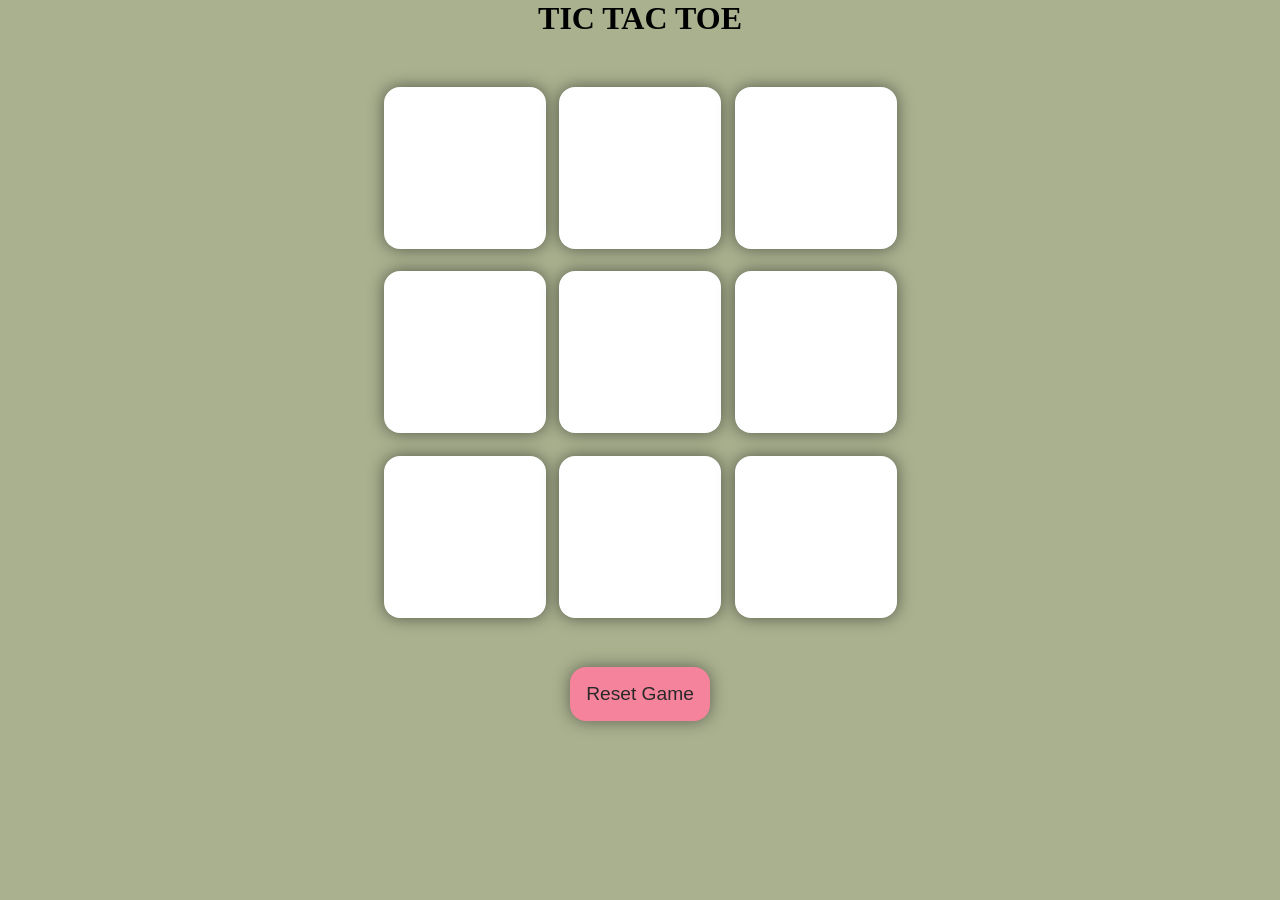
<file: Project1/index.html>
<!DOCTYPE html>
<html lang="en">
<head>
    <meta charset="UTF-8">
    <meta name="viewport" content="width=device-width, initial-scale=1.0">
    <link rel="stylesheet" href="./styles.css">
    <title>Document</title>
</head>
<body>
    <div class="msgtn hide">
        <p id="msg">Winner</p>
        <button id="new-btn">New Game</button>
    </div>
    <main>

        <h1>TIC TAC TOE</h1>
        <div class="container">
        <div class="game">
            <button class="box"></button>
            <button class="box"></button>
            <button class="box"></button>
            <button class="box"></button>
            <button class="box"></button>
            <button class="box"></button>
            <button class="box"></button>
            <button class="box"></button>
            <button class="box"></button>
        </div>
    </div>
        <button id="reset-btn">Reset Game</button>
    </main>

    <script src="./javascript.js"></script>
</body>
</html>
</file>
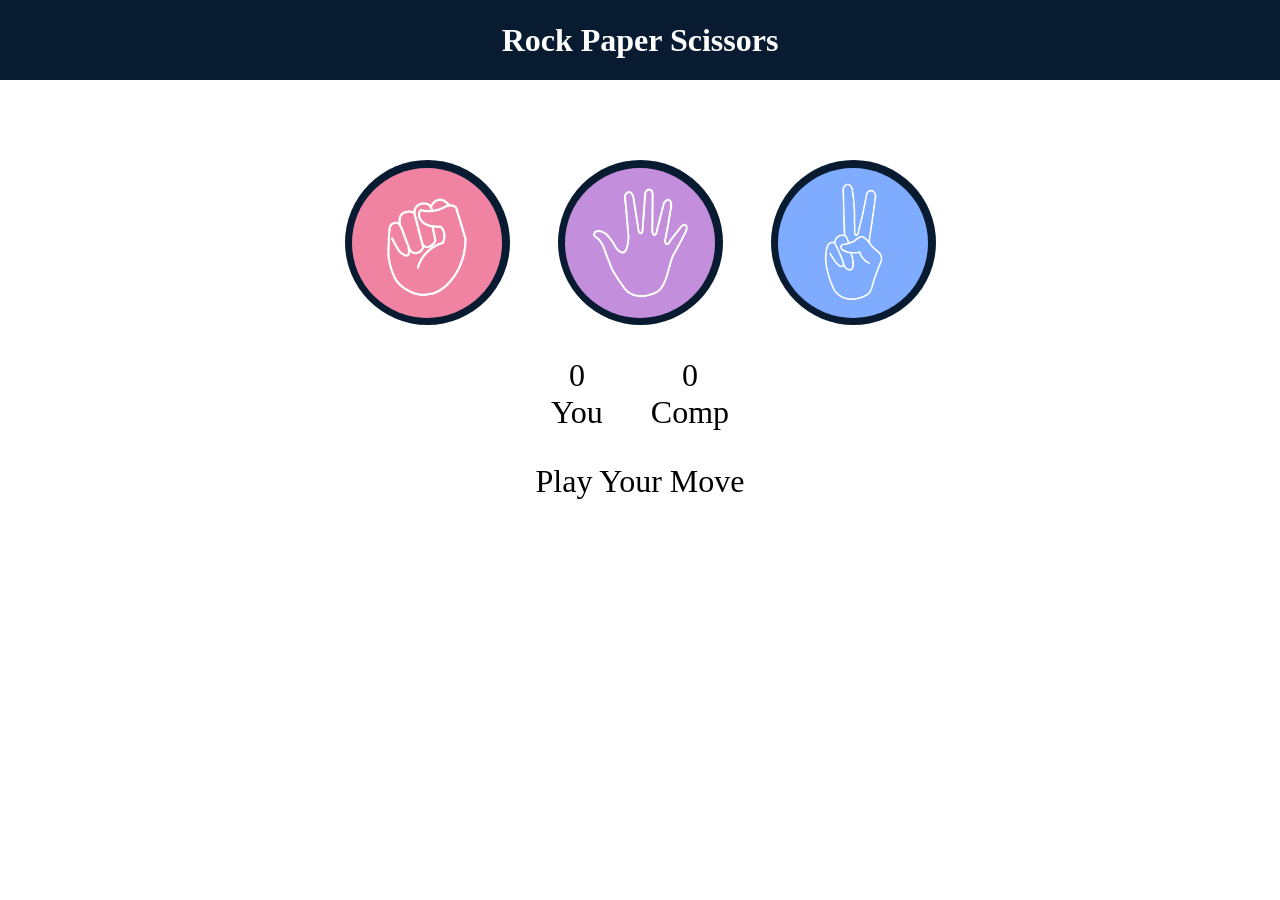
<file: RockPaper/index.html>
<!DOCTYPE html>
<html lang="en">
<head>
    <meta charset="UTF-8">
    <meta name="viewport" content="width=device-width, initial-scale=1.0">
    <link rel="stylesheet" href="./styles.css">
    <title>Rock Paper Scissors</title>
</head>
<body>

    <h1>Rock Paper Scissors</h1>
    <div class="choices">
        <div class="choice">
            <img src="./image/rock.png" id="rock" alt="Rock">
        </div>
        <div class="choice">
            <img src="./image/paper.png" id="paper" alt="Paper">
        </div>
        <div class="choice">
            <img src="./image/scissors.png" id="scissors" alt="Scissors">
        </div>
    </div>

    <div class="score-board">
        <div id="user-score" class="score">
            <span>0</span>
            <p>You</p>
        </div>
        <div id="comp-score" class="score">
            <span>0</span>
            <p>Comp</p>
        </div>
    </div>  

    <div class="msg-container">
        <div id="msg">Play Your Move</div>
    </div>

    <script src="./index.js"></script>
</body>
</html>
</file>
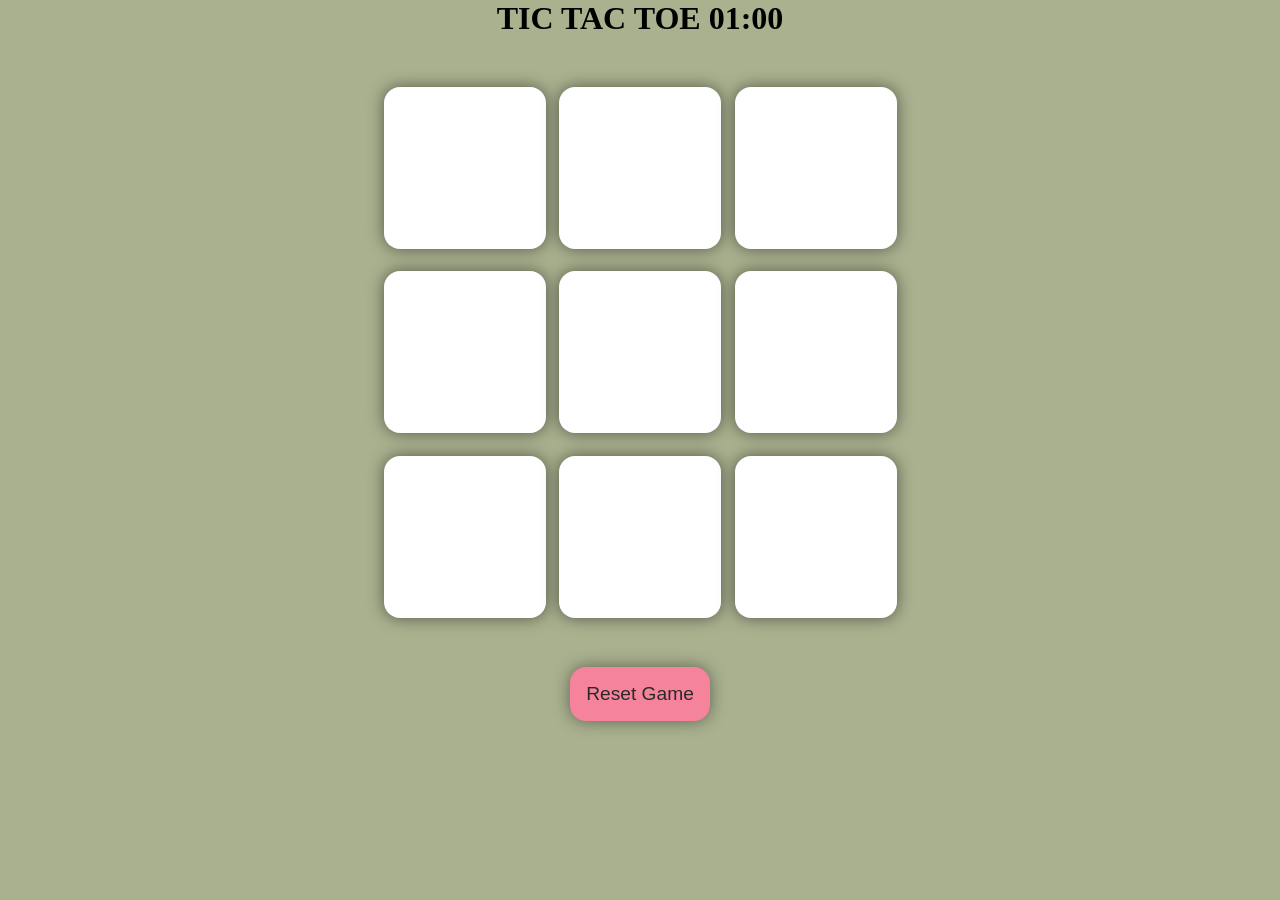
<file: TicTac/index.html>
<!DOCTYPE html>
<html lang="en">
<head>
    <meta charset="UTF-8">
    <meta name="viewport" content="width=device-width, initial-scale=1.0">
    <link rel="stylesheet" href="./styles.css">
    <title>Document</title>
</head>
<body>
    <div class="msgtn hide">
        <p id="msg">Winner</p>
        <button id="new-btn">New Game</button>
    </div>
    <main>

        <h1>TIC TAC TOE <span id="timer"></span></h1>
        <div class="container">
        <div class="game">
            <button class="box"></button>
            <button class="box"></button>
            <button class="box"></button>
            <button class="box"></button>
            <button class="box"></button>
            <button class="box"></button>
            <button class="box"></button>
            <button class="box"></button>
            <button class="box"></button>
        </div>
    </div>
        <button id="reset-btn">Reset Game</button>
    </main>

    <script src="./javascript.js"></script>
</body>
</html>
</file>
<file: Project1/styles.css>
*{
    padding: 0;
    margin: 0;
}

body{
background: #A9B18F;
text-align: center; 
}

.container{
    height: 70vh;
    display: flex;
    justify-content: center;
    align-items: center;
}

.game{
    height: 60vmin;
    width: 60vmin;
    display: flex;
    flex-wrap: wrap;
    justify-content: center;
    align-items: center;
    gap: 1.5vmin;
}

.box{
    height: 18vmin;
    width: 18vmin;
    border-radius: 1rem;
    border: 0;
    box-shadow: 0 0 1rem rgba(0,0,0,0.5);
    font-size: 9vmin;
    color: #F6839C;
    background: #fff;
}

#reset-btn{
    padding: 1rem;
    font-size: 1.2rem;
    border-radius: 1rem;
    border: 0;
    box-shadow: 0 0 1rem rgba(22, 20, 20, 0.5);
    background: #F6839C;
    color: #292929;
}

#reset-btn:hover{
    background-color: #A9B18F;
    color: #000;
}

#new-btn{
    padding: 1rem;
    font-size: 1.2rem;
    border-radius: 1rem;
    border: 0;
    box-shadow: 0 0 1rem rgba(22, 20, 20, 0.5);
    background: #F6839C;
    color: #292929;
    
}

#new-btn:hover{
    background-color: #A9B18F;
    color: #000;
}

#msg{
    font-size: 2rem;
    color: #292929;
    margin-top: 1rem;
}

.msgtn{
    height: 30vmin;
}

.hide{
    display:none;}
</file>
<file: RockPaper/styles.css>
* {
    margin: 0;
    padding: 0;
    text-align: center;
    box-sizing: border-box;
}

h1 {
    background: #081b31;
    color: #fff;
    height: 5rem;
    line-height: 5rem;
    font-size: 2rem;
}

.choice {
    height: 165px;
    width: 165px;
    background: #081b31;
    display: flex;
    justify-content: center;
    align-items: center;
    border-radius: 50%;
}

img:hover {
    opacity: 0.5;
    cursor: pointer;
    box-shadow: 0 0 7rem rgba(22, 20, 20, 0.5);
}

img {
    height: 150px;
    width: 150px;
    object-fit: cover;
    border-radius: 50%;
}

.choices {
    display: flex;
    justify-content: center;
    gap: 3rem;
    margin-top: 5rem;
    flex-wrap: wrap; /* Allow wrapping for smaller screens */
}

.score-board {
    display: flex;
    justify-content: center;
    align-items: center;
    gap: 3rem;
    margin-top: 2rem;
    font-size: 2rem;
}

.msg-container {
    display: flex;
    justify-content: center;
    align-items: center;
    gap: 3rem;
    margin-top: 2rem;
    font-size: 2rem;
}

.msg {
    background-color: #081b31;
    margin-top: 1rem;
    display: inline-block;
    color: #fff;
    padding: 0.5rem 1rem;
    border-radius: 1rem;
}

/* Media query for smaller screens (mobile view) */
@media (max-width: 768px) {
    h1 {
        font-size: 1.5rem;
        height: 4rem;
        line-height: 4rem;
    }

    .choice {
        height: 120px;
        width: 120px;
    }

    img {
        height: 100px;
        width: 100px;
    }

    .choices {
        gap: 1.5rem;
        margin-top: 3rem;
    }

    .score-board {
        font-size: 1.5rem;
        gap: 1.5rem;
    }

    .msg-container {
        font-size: 1.2rem;
        margin-top: 1.5rem;
    }

    .msg {
        padding: 0.5rem;
        font-size: 1rem;
    }
}

/* Media query for very small screens (e.g., 480px and below) */
@media (max-width: 480px) {
    h1 {
        font-size: 1.2rem;
        height: 3.5rem;
        line-height: 3.5rem;
    }

    .choice {
        height: 90px;
        width: 90px;
    }

    img {
        height: 80px;
        width: 80px;
    }

    .choices {
        gap: 1rem;
        margin-top: 2rem;
    }

    .score-board {
        font-size: 1.2rem;
        gap: 1rem;
    }

    .msg-container {
        font-size: 1rem;
        margin-top: 1rem;
    }

    .msg {
        padding: 0.3rem;
        font-size: 0.9rem;
    }
}
</file>
<file: TicTac/styles.css>
*{
    padding: 0;
    margin: 0;
}

body{
background: #A9B18F;
text-align: center; 
}

.container{
    height: 70vh;
    display: flex;
    justify-content: center;
    align-items: center;
}

.game{
    height: 60vmin;
    width: 60vmin;
    display: flex;
    flex-wrap: wrap;
    justify-content: center;
    align-items: center;
    gap: 1.5vmin;
}

.box{
    height: 18vmin;
    width: 18vmin;
    border-radius: 1rem;
    border: 0;
    box-shadow: 0 0 1rem rgba(0,0,0,0.5);
    font-size: 9vmin;
    color: #F6839C;
    background: #fff;
}

#reset-btn{
    padding: 1rem;
    font-size: 1.2rem;
    border-radius: 1rem;
    border: 0;
    box-shadow: 0 0 1rem rgba(22, 20, 20, 0.5);
    background: #F6839C;
    color: #292929;
}

#reset-btn:hover{
    background-color: #A9B18F;
    color: #000;
}

#new-btn{
    padding: 1rem;
    font-size: 1.2rem;
    border-radius: 1rem;
    border: 0;
    box-shadow: 0 0 1rem rgba(22, 20, 20, 0.5);
    background: #F6839C;
    color: #292929;
    
}

#new-btn:hover{
    background-color: #A9B18F;
    color: #000;
}

#msg{
    font-size: 2rem;
    color: #292929;
    margin-top: 1rem;
}

.msgtn{
    height: 90vmin;
    display: flex;
    justify-content: center;
    align-items: center;
    gap: 4rem;
}

.hide{
    display:none;}
</file>
